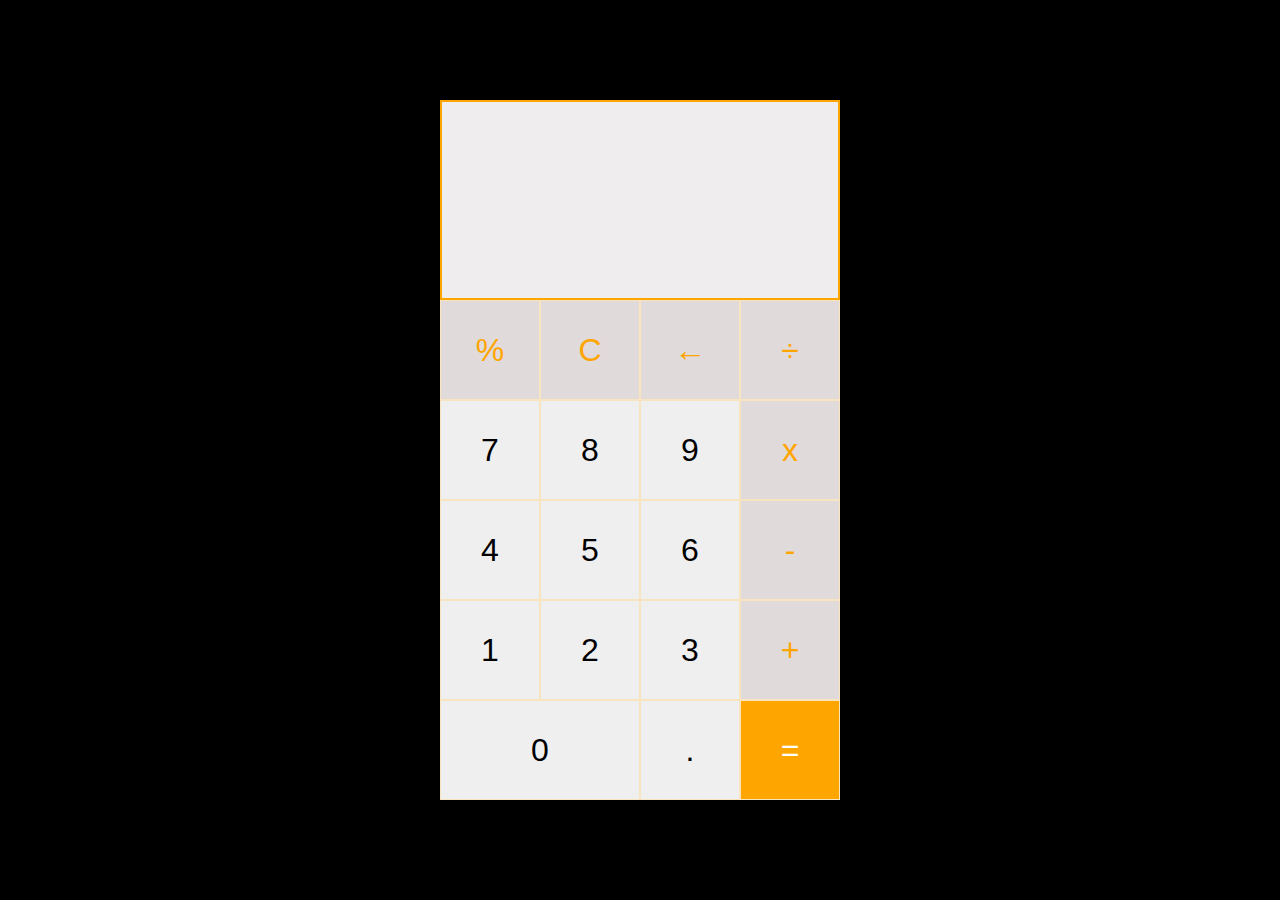
<file: index.html>
<!DOCTYPE html>
<html lang="en">
<head>
    <meta charset="UTF-8">
    <meta http-equiv="X-UA-Compatible" content="IE=edge">
    <meta name="viewport" content="width=device-width, initial-scale=1.0">
    <title>Gionee S10 Lite Calculator</title>
    <link rel="stylesheet" href="style.css">
</head>
<body>
    <div class="calculator-grid">
        <div class="output">
            <div data-previous-operand class="previous-operand"></div>
            <div data-current-operand class="current-operand"></div>
        </div>
        <button data-operation class="func-op">%</button>
        <button data-all-clear class="func-cls">C</button>
        <button data-delete class="func-del">&larr;</button>
        <button data-operation class="func-op">÷</button>
        <button data-number class="num-btn">7</button>
        <button data-number class="num-btn">8</button>
        <button data-number class="num-btn">9</button>
        <button data-operation class="func-op">x</button>
        <button data-number class="num-btn">4</button>
        <button data-number class="num-btn">5</button>
        <button data-number class="num-btn">6</button>
        <button data-operation class="func-op">-</button>
        <button data-number class="num-btn">1</button>
        <button data-number class="num-btn">2</button>
        <button data-number class="num-btn">3</button>
        <button data-operation class="func-op">+</button>
        <button data-number class="span-two" class="num-btn">0</button>
        <button data-number class="num-btn">.</button>
        <button data-equals id="equals">=</button>
    </div>
    <script src="script.js"></script>
</body>
</html>
</file>
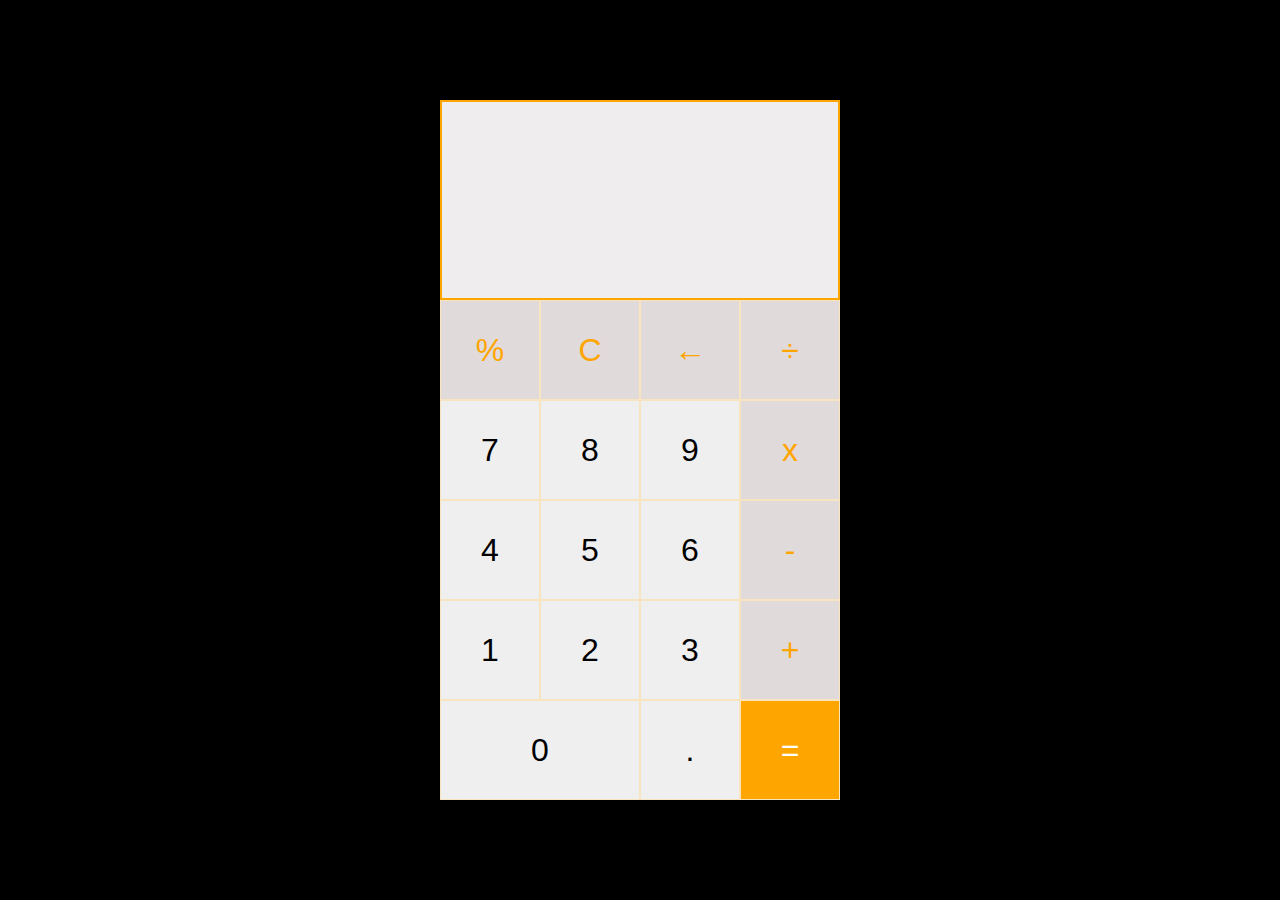
<file: calculator.html>
<!DOCTYPE html>
<html lang="en">
<head>
    <meta charset="UTF-8">
    <meta http-equiv="X-UA-Compatible" content="IE=edge">
    <meta name="viewport" content="width=device-width, initial-scale=1.0">
    <title>Gionee S10 Lite Calculator</title>
    <link rel="stylesheet" href="style.css">
</head>
<body>
    <div class="calculator-grid">
        <div class="output">
            <div data-previous-operand class="previous-operand"></div>
            <div data-current-operand class="current-operand"></div>
        </div>
        <button data-operation class="func-op">%</button>
        <button data-all-clear class="func-cls">C</button>
        <button data-delete class="func-del">&larr;</button>
        <button data-operation class="func-op">÷</button>
        <button data-number class="num-btn">7</button>
        <button data-number class="num-btn">8</button>
        <button data-number class="num-btn">9</button>
        <button data-operation class="func-op">x</button>
        <button data-number class="num-btn">4</button>
        <button data-number class="num-btn">5</button>
        <button data-number class="num-btn">6</button>
        <button data-operation class="func-op">-</button>
        <button data-number class="num-btn">1</button>
        <button data-number class="num-btn">2</button>
        <button data-number class="num-btn">3</button>
        <button data-operation class="func-op">+</button>
        <button data-number class="span-two" class="num-btn">0</button>
        <button data-number class="num-btn">.</button>
        <button data-equals id="equals">=</button>
    </div>
    <script src="script.js"></script>
</body>
</html>
</file>
<file: style.css>
*, *::before, ::after {
    box-sizing: border-box;
    font-weight: normal;
}

body {
    margin: 0;
    padding: 0;
    background-color: black;
}

.calculator-grid {
    display: grid;
    justify-content: center;
    align-content: center;
    min-height: 100vh;
    grid-template-columns: repeat(4, 100px);
    grid-template-rows: minmax(120px, auto) repeat(5, 100px);
}

.span-two {
    grid-column: span 2;
}

.output {
    grid-column: 1 / -1;
    background-color: rgba(254, 252, 252, 0.94);
    display: flex;
    align-items: flex-end;
    justify-content: space-around;
    flex-direction: column;
    height: 200px;
    padding-right: 10px;
    border: 2px solid orange;
    word-wrap: break-word;
    word-break: break-all;
}

.output .previous-operand {
    color: rgba(74, 65, 65, 0.9);
    font-size: 2rem;
}

.output .current-operand {
    color: rgba(19, 18, 18, 0.978);
    font-size: 4rem;
}

.calculator-grid > button {
    font-size: 2rem;
    border: 1px solid rgb(248, 228, 190);
}

.calculator-grid > button:hover {
    background-color: #e3e3e3;
    transition: 0.5ms;
}

.func-btn, .func-op, .func-del, .func-cls {
    color: orange;
    background-color: #e0dada;
}

#equals {
    background-color: orange;
    color: white;
}
</file>
